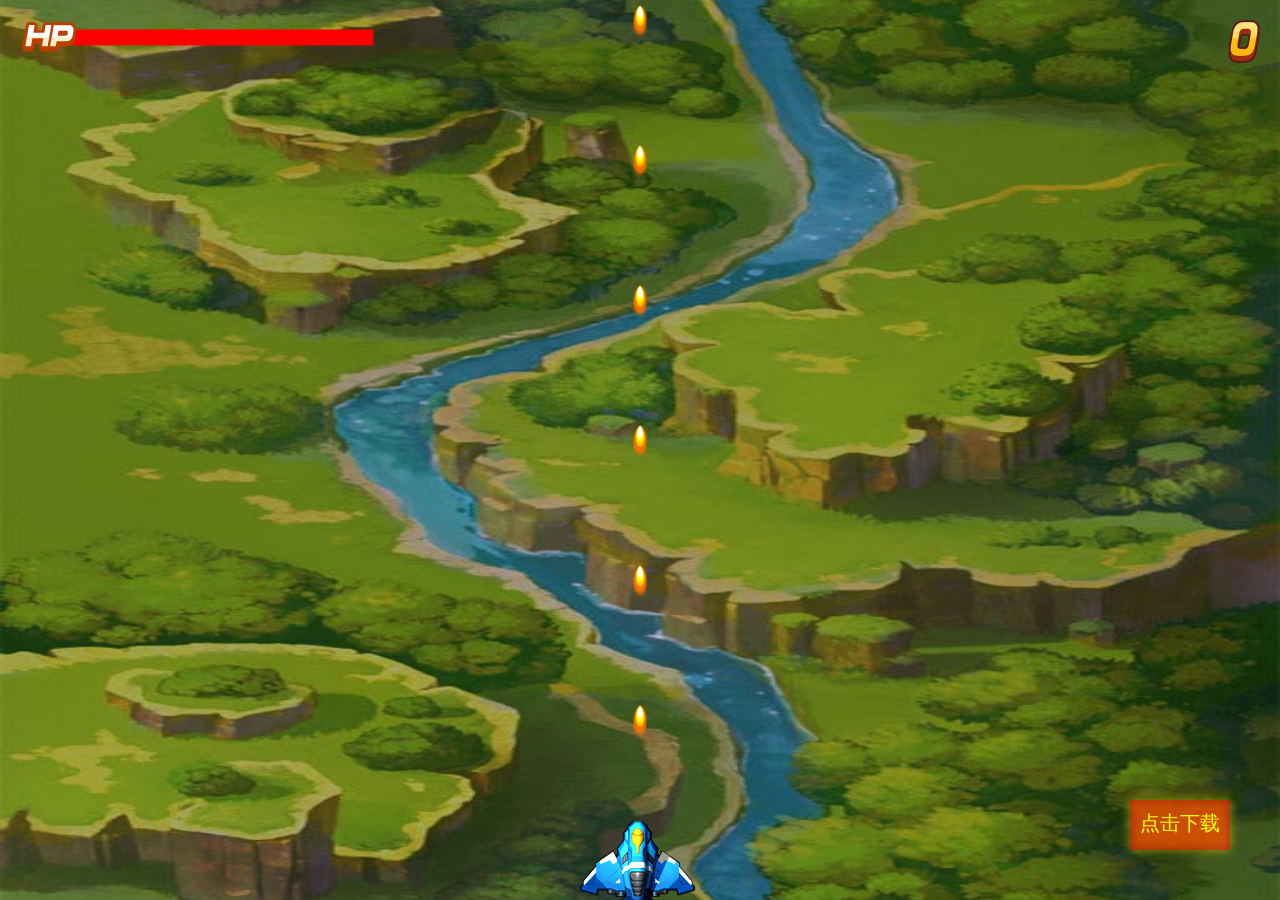
<file: lianxi/index.html>
<!DOCTYPE html>
<html lang="en">
<head>
    <meta charset="UTF-8">
    <meta http-equiv="X-UA-Compatible" content="IE=edge">
    <meta name="viewport" content="width=device-width, initial-scale=1.0">
    <title>Document</title>
    <link rel="stylesheet" href="./style/game.css"/>
    <!-- 引入背景js文件 在game里面创建Background对象 -->
    <script src="./js/Base.js"></script>
    <script src="./js/Background.js"></script>
    <script src="./js/Bullet.js"></script>
    <script src="./js/Enemy.js"></script>
    <script src="./js/MyPlane.js"></script>
    <script src="./js/Blood.js"></script>
    <script src="./js/Star.js"></script>
    <script src="./js/Bomb.js"></script>
    <script src="./js/game.js"></script>
</head>
<body>
    <canvas id="planegame"></canvas>
</body>
</html>
</file>
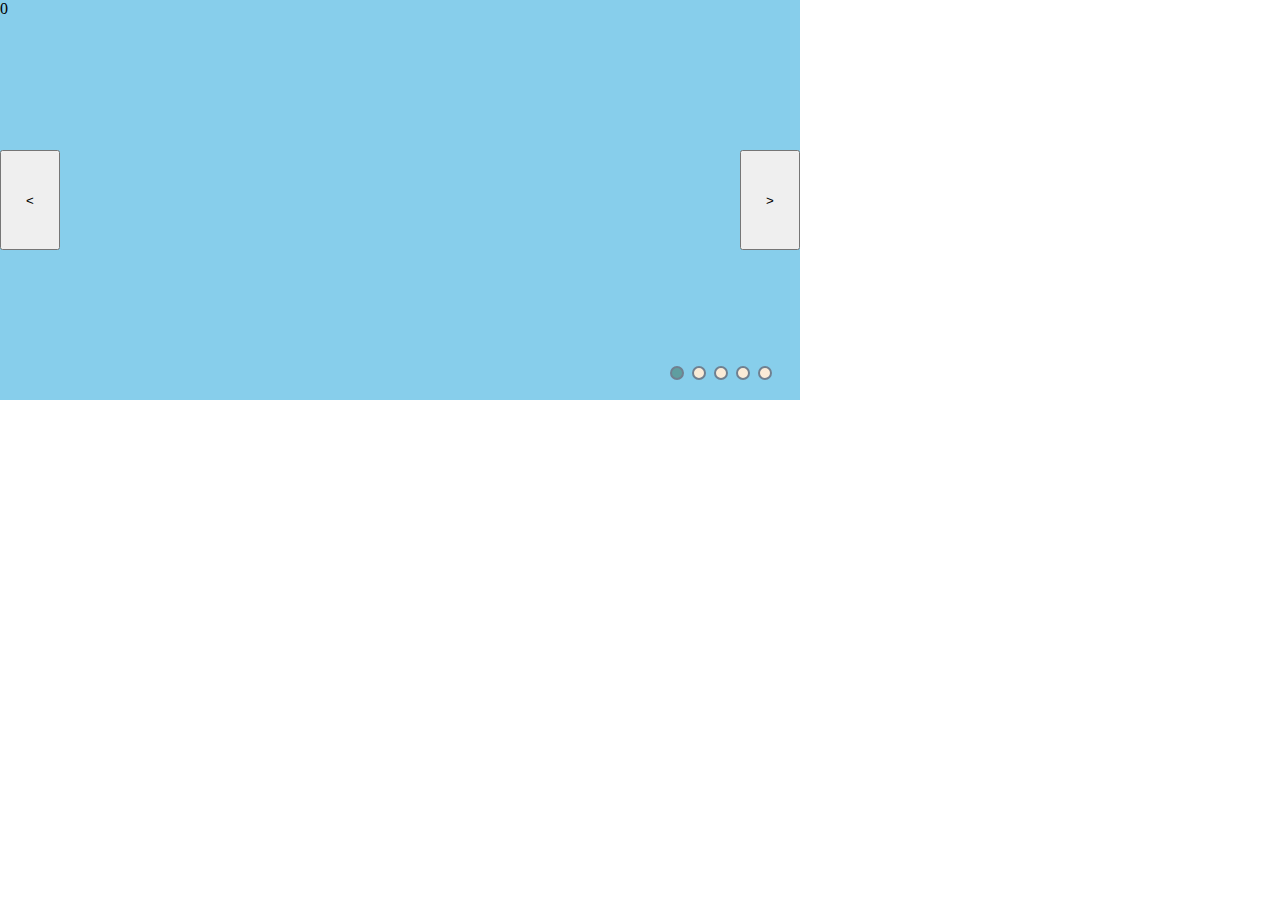
<file: lianxi/style/实验.html>
<!DOCTYPE html>
<html lang="en">
<head>
    <meta charset="UTF-8">
    <meta http-equiv="X-UA-Compatible" content="IE=edge">
    <meta name="viewport" content="width=device-width, initial-scale=1.0">
    <title>Document</title>
    <style>
        *{margin: 0;padding: 0;}
        a{text-decoration: none;}
        ul,ol{list-style: none;}
    .wrap{width: 800px;height:400px;position:relative;}
    .list{width:800px;height:400px;position:relative;padding-left:0px;}
    /*transition:过度*/
    .item{width:100%;height:100%;position:absolute;left:0;opacity:0.5;transition:all .8s;}
    .item:nth-child(1){background-color:skyblue;}
    .item:nth-child(2){background-color:yellowgreen;}
    .item:nth-child(3){background-color:rebeccapurple;}
    .item:nth-child(4){background-color:pink;}
    .item.active{z-index:10;opacity:1;}
    .btn{width:60px;height:100px;z-index:30;top:150px;position:absolute;}
    #leftBtn{left:0px;}#rightBtn{right:0px;}
    .pointList{position:absolute;right:20px;bottom:20px;z-index:100;}
    .point{width:10px;height:10px;background-color:antiquewhite;border-radius:100%;
    float:left;margin-right:8px;border-style:solid;border-width:2px;border-color:slategray;cursor:pointer;}
    .point.active{background-color:cadetblue;}
    </style>
</head>
<body>
    <div class="wrap">
        <ul class="list">
            <li class="item active">0</li>
            <li class="item">1</li>
            <li class="item">2</li>
            <li class="item">3</li>
            <li class="item">4</li>
        </ul>
        <ul class="pointList">
            <li class="point active" data-index=0 ></li>
            <li class="point" data-index =1 ></li>
            <li class="point" data-index=2></li>
            <li class="point" data-index=3></li>
            <li class="point" data-index=4></li>
        </ul>
        <button class="btn" id="leftBtn"><</button>
        <button class="btn" id="rightBtn">></button>
    </div>

    <script>
        let items=document.querySelectorAll(".item");//所有的.item
        console.log(items);
        let points=document.querySelectorAll(".point")
        let left=document.getElementById("leftBtn");
        let right=document.getElementById("rightBtn");
        let index=0,time=0;
        let clearAction=function(){
            for(i=0;i<items.length;i++){items[i].className='item';}
            for(j=0;j<points.length;j++){points[j].className='point';}
            
        }
        let goIndex=function(){
            clearAction();
            items[index].className="item active";
            points[index].className='point active';
            
        }
        
            for(i=0;i<points.length;i++){
            points[i].addEventListener('click',function(){
                let pointIndex=this.getAttribute('data-index')//获得属性
                index=pointIndex;goIndex();time=0;
            })}
             
        //右点击事件
        let goRight=function(){
            if(index<4){index++;}else{index=0;}goIndex();
        }
        //左
        let goLeft=function(){
            if(index>0){index--;}else{index=4;}goIndex();
        }
        left.addEventListener('click',function(){goLeft();time=0;})
        right.addEventListener('click',function(){goRight();time=0;})
        let timer=0;
        let play=function(){timer=setInterval(()=>{
            time++;if(time==20){goRight();time=0;}
        },100)}//Interval设置间隔       
        //play();
         //移入清除计时器
         all.onmousemove = function(){
            clearInterval(timer)
        }
        console.log(all.onmousemove);
       //移出启动计时器
        all.onmouseleave = function(){
            play();
        }
    </script>
</body>
</html>
</file>
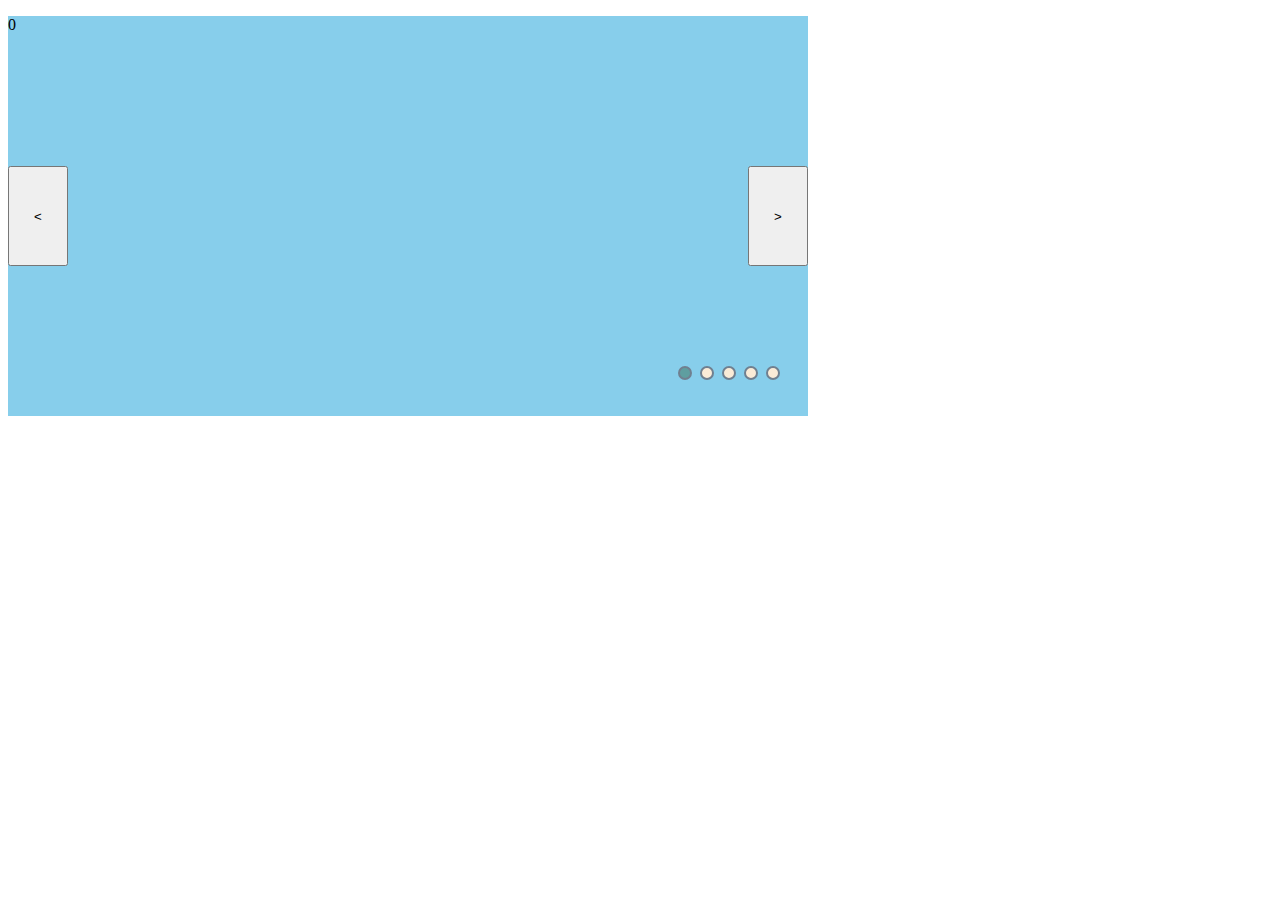
<file: lianxi/style/轮播.html>
<!DOCTYPE html>
<html lang="en">
<head>
    <meta charset="UTF-8">
    <meta http-equiv="X-UA-Compatible" content="IE=edge">
    <meta name="viewport" content="width=device-width, initial-scale=1.0">
    <title>Document</title>
    <style>
        .wrap {width: 800px;height: 400px;position: relative;}
        .list {width: 800px;height: 400px;position: relative;padding-left: 0px;}
        .item {width: 100%;height: 100%;list-style: none;position: absolute;left:0;
            opacity: 0;transition: all .8s;}
        .item:nth-child(1) {
            background-color: skyblue;
        }
        .item:nth-child(2) {
            background-color: yellowgreen;
        }
        .item:nth-child(3) {
            background-color: rebeccapurple;
        }
        .item:nth-child(4) {
            background-color: pink;
        }
        .item:nth-child(5) {
            background-color: orange;
        }
        .item.active {
            z-index: 10;
            opacity: 1;
        }
        .btn {
            width: 60px;
            height: 100px;
            z-index: 100;
            top: 150px;
            position: absolute;
        }
        #leftBtn {
            left: 0px;
        }
 
        #rightBtn {
            right: 0px;
        }
 
        .pointList {
            list-style: none;
            padding-left: 0px;
            position: absolute;
            right: 20px;
            bottom: 20px;
            z-index: 200;
        }
 
        .point {
            width: 10px;
            height: 10px;
            background-color: antiquewhite;
            border-radius: 100%;
            float: left;
            margin-right: 8px;
            border-style: solid;
            border-width: 2px;
            border-color: slategray;
            cursor: pointer;  
        }
 
        .point.active{
            background-color: cadetblue;
        }
    </style>
</head>

 
<body>
   
    <div class="wrap">
        <ul class="list">
            <li class="item active">0</li>
            <li class="item">1</li>
            <li class="item">2</li>
            <li class="item">3</li>
            <li class="item">4</li>
        </ul>
        <ul class="pointList">
            <li class="point active" data-index = 0></li>
            <li class="point" data-index = 1></li>
            <li class="point" data-index = 2></li>
            <li class="point" data-index = 3></li>
            <li class="point" data-index = 4></li>
        </ul>
        <button class="btn" id="leftBtn"> < </button> 
        <button class="btn" id="rightBtn"> > </button>
 
    </div>
    <script>
        var items = document.querySelectorAll(".item");//图片
        var points = document.querySelectorAll(".point")//点
        var left = document.getElementById("leftBtn");
        var right = document.getElementById("rightBtn");
        var all = document.querySelector(".wrap")
        var index = 0;
        var time = 0;//定时器跳转参数初始化
        
 
        //清除active方法
        var clearActive = function () {
            for (i = 0; i < items.length; i++) {
                items[i].className = 'item';
            }
            for (j = 0; j < points.length; j++) {
                points[j].className = 'point';
            }
        }
        //改变active方法
        var goIndex = function () {
            clearActive();
            items[index].className = 'item active';
            points[index].className = 'point active';
        }
        //左按钮事件
        var goLeft = function () {
            if (index == 0) {
                index = 4;
            } else {
                index--;
            }
            goIndex();
        }
 
        //右按钮事件
        var goRight = function () {
            if (index < 4) {
                index++;
            } else {
                index = 0;
            }
            goIndex();
        }
        
 
        //绑定点击事件监听
        left.addEventListener('click', function () {
            goLeft();
            time = 0;//计时器跳转清零
        })
 
        right.addEventListener('click', function () {
            goRight();
            time = 0;//计时器跳转清零
        })
 
        for(i = 0;i < points.length;i++){
            points[i].addEventListener('click',function(){
                var pointIndex = this.getAttribute('data-index')
                index = pointIndex;
                goIndex();
                time = 0;//计时器跳转清零
            })
        }
        //计时器
        var timer;
        function play(){
         timer = setInterval(() => {
            time ++;
            if(time == 20 ){
                goRight();
                time = 0;
            }    
        },100)
        }
        
        play();
       //移入清除计时器
       all.onmousemove = function(){
            clearInterval(timer)
        }
        console.log(all.onmousemove);
       //移出启动计时器
        all.onmouseleave = function(){
            play();
        }
        
    </script>
</body>
</html>
</file>
<file: lianxi/style/game.css>
*{
    margin:0;
    padding:0;
}
canvas{
    display:block;
    width:100%;
    
}
</file>
